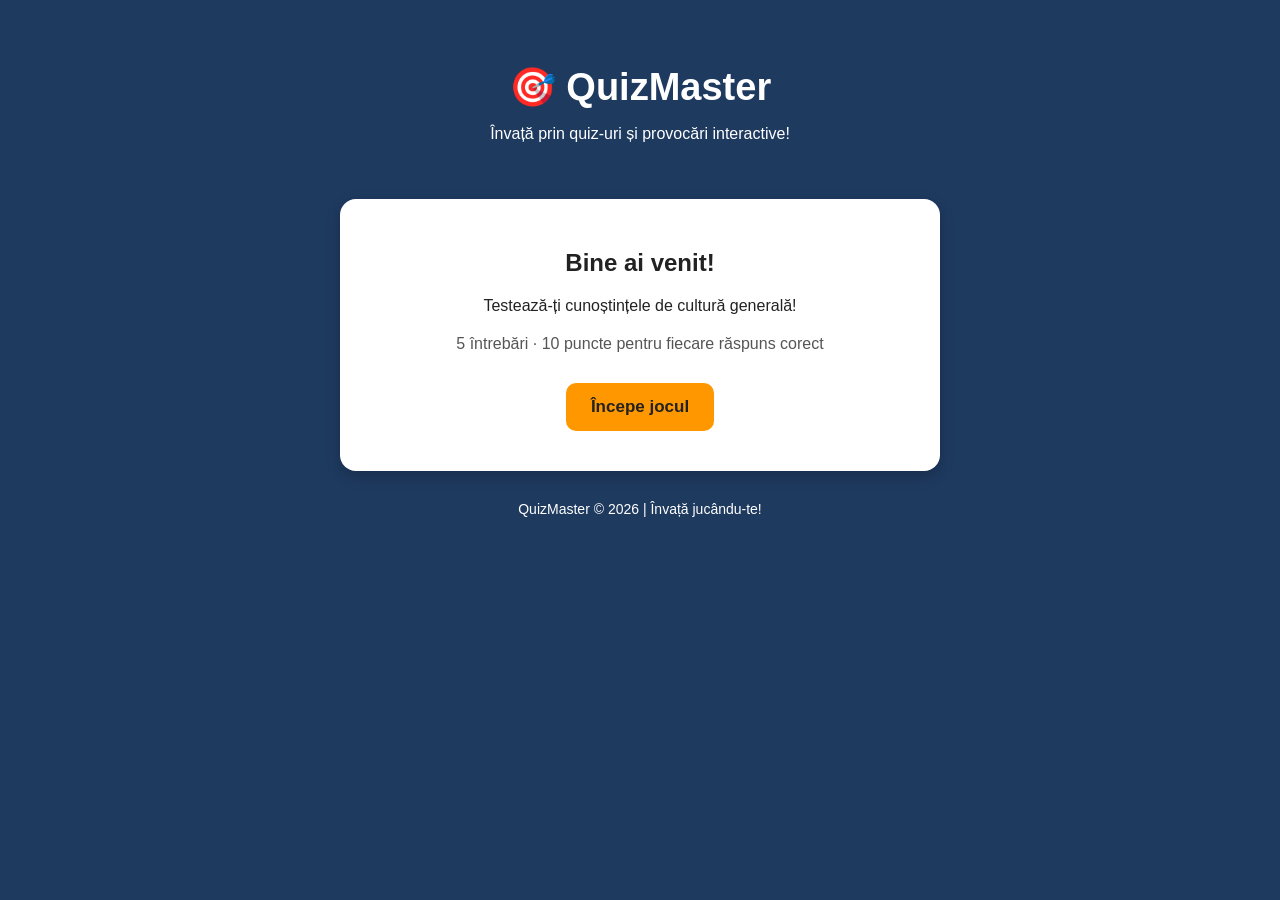
<file: index.html>
<!DOCTYPE html>
<html lang="ro">
<head>
    <meta charset="UTF-8">
    <meta name="viewport" content="width=device-width, initial-scale=1.0">
    <title>QuizMaster</title>
    <link rel="stylesheet" href="style.css">
</head>
<body>

    <header id="titlu">
        <h1>🎯 QuizMaster</h1>
        <p>Învață prin quiz-uri și provocări interactive!</p>
    </header>

    <main class="container">

        <!-- Ecranul de start -->
        <section id="start-screen" class="card">
            <h2>Bine ai venit!</h2>
            <p>Testează-ți cunoștințele de cultură generală!</p>
            <p class="info">5 întrebări · 10 puncte pentru fiecare răspuns corect</p>
            <button id="start">Începe jocul</button>
        </section>

        <!-- Ecranul quizului -->
        <section id="quiz-screen" class="card hidden">

            <div class="status">
                <span id="progres">Întrebarea 1 din 5</span>
                <span id="scor">⭐ Scor: 0</span>
            </div>

            <div class="progress-bar">
                <div id="progress-fill"></div>
            </div>

            <h2 id="intrebare">Întrebarea apare aici</h2>

            <div id="raspunsuri"></div>

            <p id="mesaj"></p>

            <button id="next" class="hidden">Următoarea întrebare</button>

        </section>

        <!-- Ecranul final -->
        <section id="result-screen" class="card hidden">
            <h2>🏆 Felicitări!</h2>
            <p>Ai terminat quizul QuizMaster!</p>

            <div class="final-score">
                <p>Scorul tău final:</p>
                <h2 id="scor-final">0 / 50</h2>
            </div>

            <p id="rezultat-mesaj"></p>

            <button id="restart">Joacă din nou</button>
        </section>

    </main>

    <footer>
        <p>QuizMaster © 2026 | Învață jucându-te!</p>
    </footer>

    <script src="script.js"></script>
</body>
</html>
</file>
<file: style.css>
/* Stilul general al paginii */
body {
    background-color: #1E3A5F;
    font-family: Arial, sans-serif;
    color: #222222;
    text-align: center;
    margin: 0;
    padding: 20px;
}

/* Titlul aplicației */
#titlu {
    color: white;
    padding: 20px;
}

#titlu h1 {
    font-size: 38px;
    font-weight: bold;
    margin-bottom: 10px;
}

#titlu p {
    color: white;
    font-size: 16px;
}

/* Container principal */
.container {
    max-width: 600px;
    margin: 20px auto;
}

/* Cardurile */
.card {
    background-color: white;
    padding: 30px;
    margin: 20px auto;
    border-radius: 16px;
    box-shadow: 0 5px 15px rgba(0, 0, 0, 0.2);
}

/* Ascunderea ecranelor */
.hidden {
    display: none;
}

/* Butoanele */
button {
    background-color: #FF9800;
    color: #222222;
    border: none;
    padding: 14px 25px;
    margin: 10px;
    border-radius: 10px;
    font-family: Arial, sans-serif;
    font-size: 17px;
    font-weight: bold;
    cursor: pointer;
    transition: 0.2s;
}

button:hover {
    background-color: #e68900;
    transform: scale(1.03);
}

button:disabled {
    cursor: not-allowed;
    opacity: 0.8;
}

/* Scor și progres */
.status {
    display: flex;
    justify-content: space-between;
    flex-wrap: wrap;
    gap: 10px;
    font-weight: bold;
    margin-bottom: 15px;
}

#scor {
    color: #1E3A5F;
}

/* Bara de progres */
.progress-bar {
    background-color: #dddddd;
    height: 12px;
    border-radius: 10px;
    overflow: hidden;
    margin-bottom: 25px;
}

#progress-fill {
    background-color: #FF9800;
    height: 100%;
    width: 0%;
    transition: width 0.3s;
}

/* Întrebarea */
#intrebare {
    color: #1E3A5F;
    font-size: 23px;
    margin-bottom: 25px;
}

/* Variantele de răspuns */
#raspunsuri button {
    display: block;
    width: 100%;
    max-width: 400px;
    margin: 12px auto;
    background-color: white;
    border: 2px solid #1E3A5F;
    color: #222222;
}

#raspunsuri button:hover:not(:disabled) {
    background-color: #e8eff7;
}

/* Răspuns corect */
#raspunsuri button.corect {
    background-color: #c8f7d2;
    border-color: #218838;
    color: #155724;
}

/* Răspuns greșit */
#raspunsuri button.gresit {
    background-color: #ffd6d6;
    border-color: #dc3545;
    color: #721c24;
}

/* Mesajul de feedback */
#mesaj {
    font-size: 18px;
    font-weight: bold;
    min-height: 25px;
}

/* Scorul final */
.final-score {
    background-color: #e8eff7;
    padding: 20px;
    border-radius: 12px;
    margin: 20px 0;
}

.final-score h2 {
    color: #1E3A5F;
    font-size: 35px;
}

/* Informații */
.info {
    color: #555555;
    margin: 20px 0;
}

/* Subsol */
footer {
    color: white;
    margin-top: 30px;
    font-size: 14px;
}

/* Adaptare pentru telefoane */
@media (max-width: 500px) {
    body {
        padding: 10px;
    }

    .card {
        padding: 20px;
    }

    #titlu h1 {
        font-size: 30px;
    }

    #intrebare {
        font-size: 20px;
    }

    .status {
        justify-content: center;
    }
}
</file>
